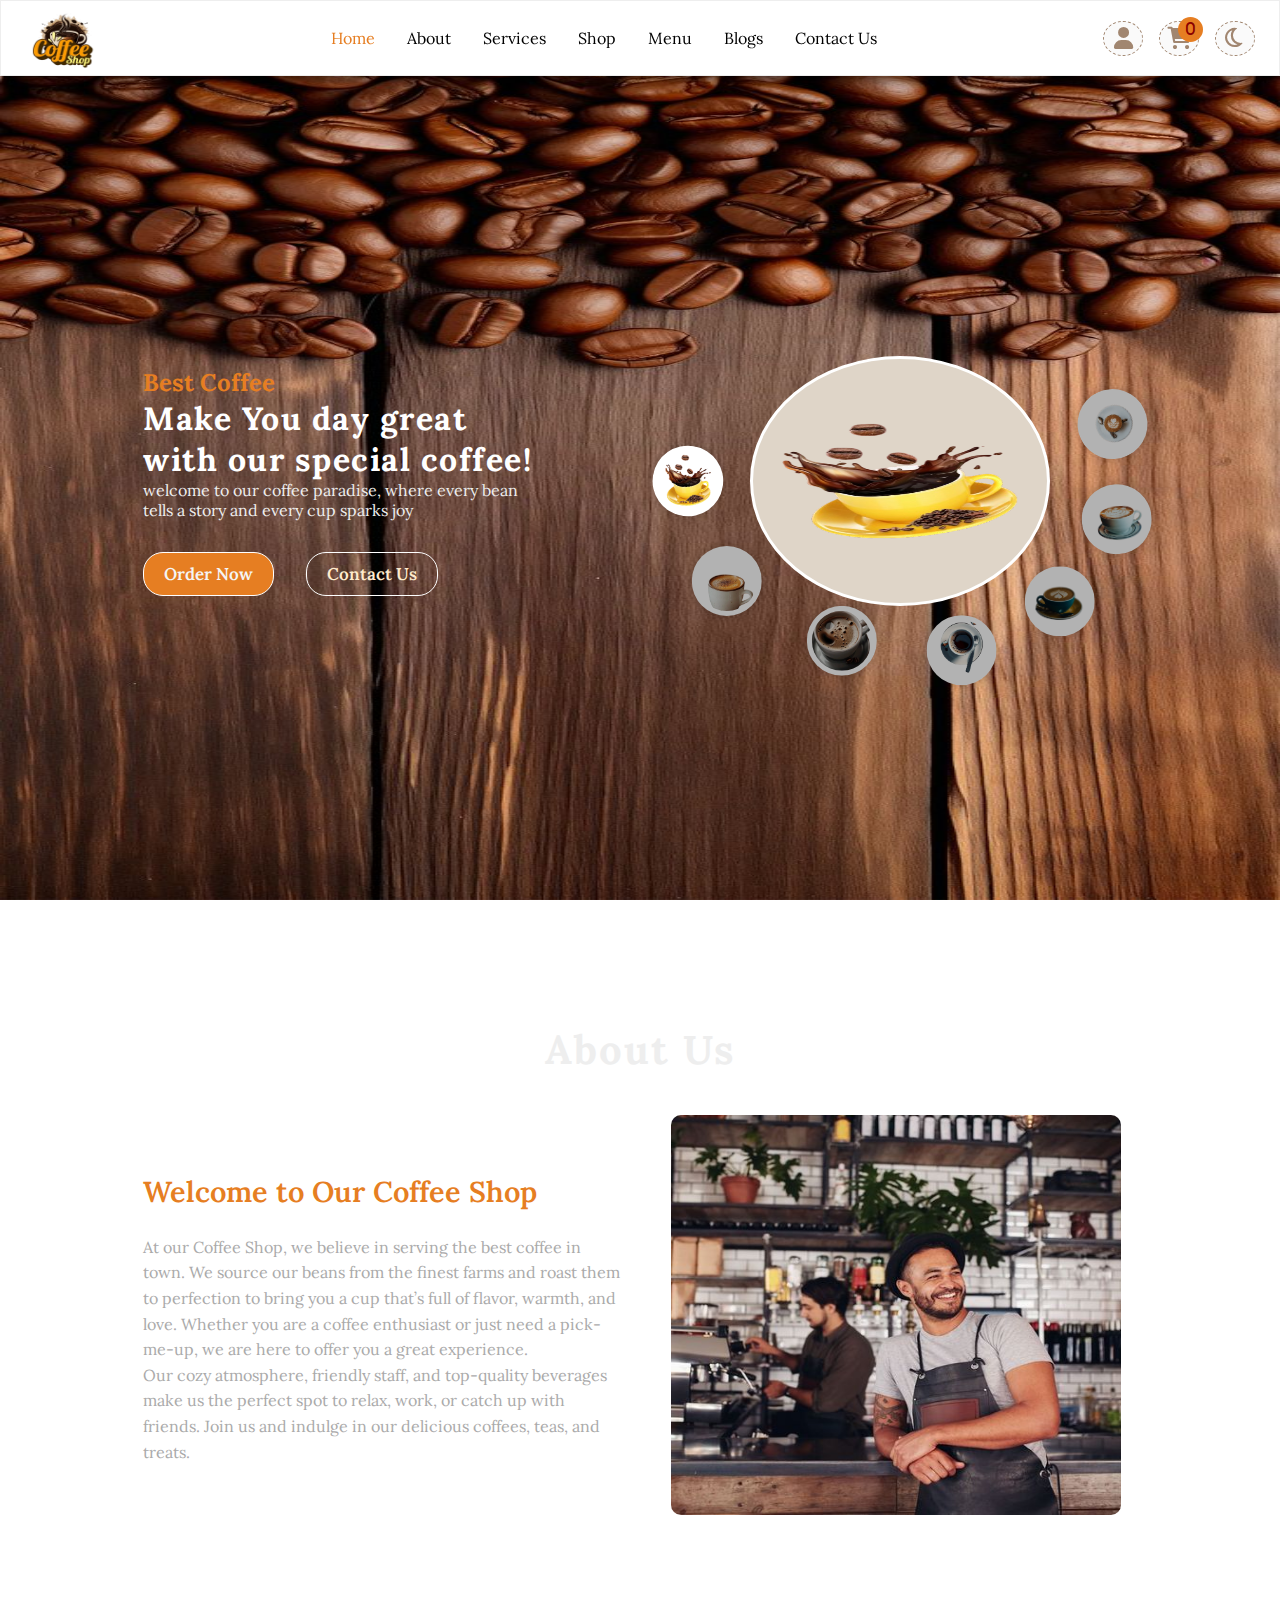
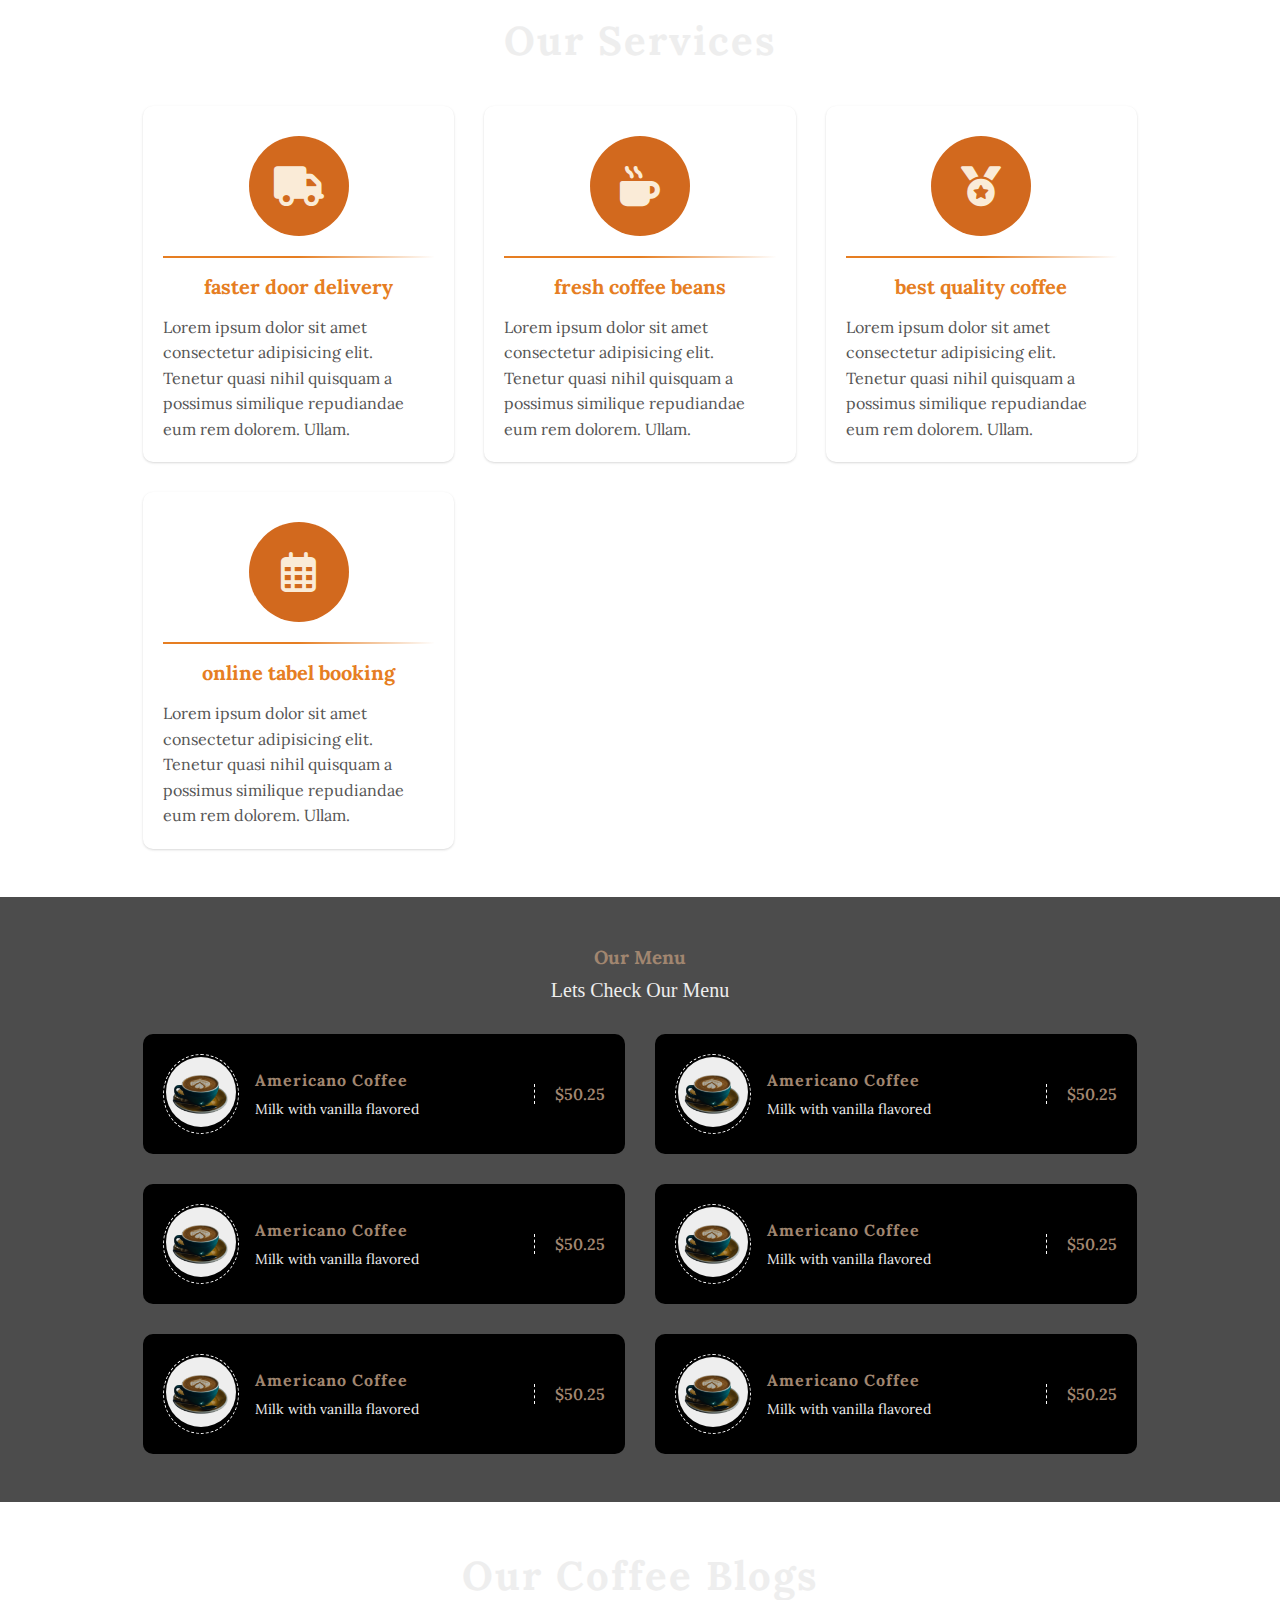
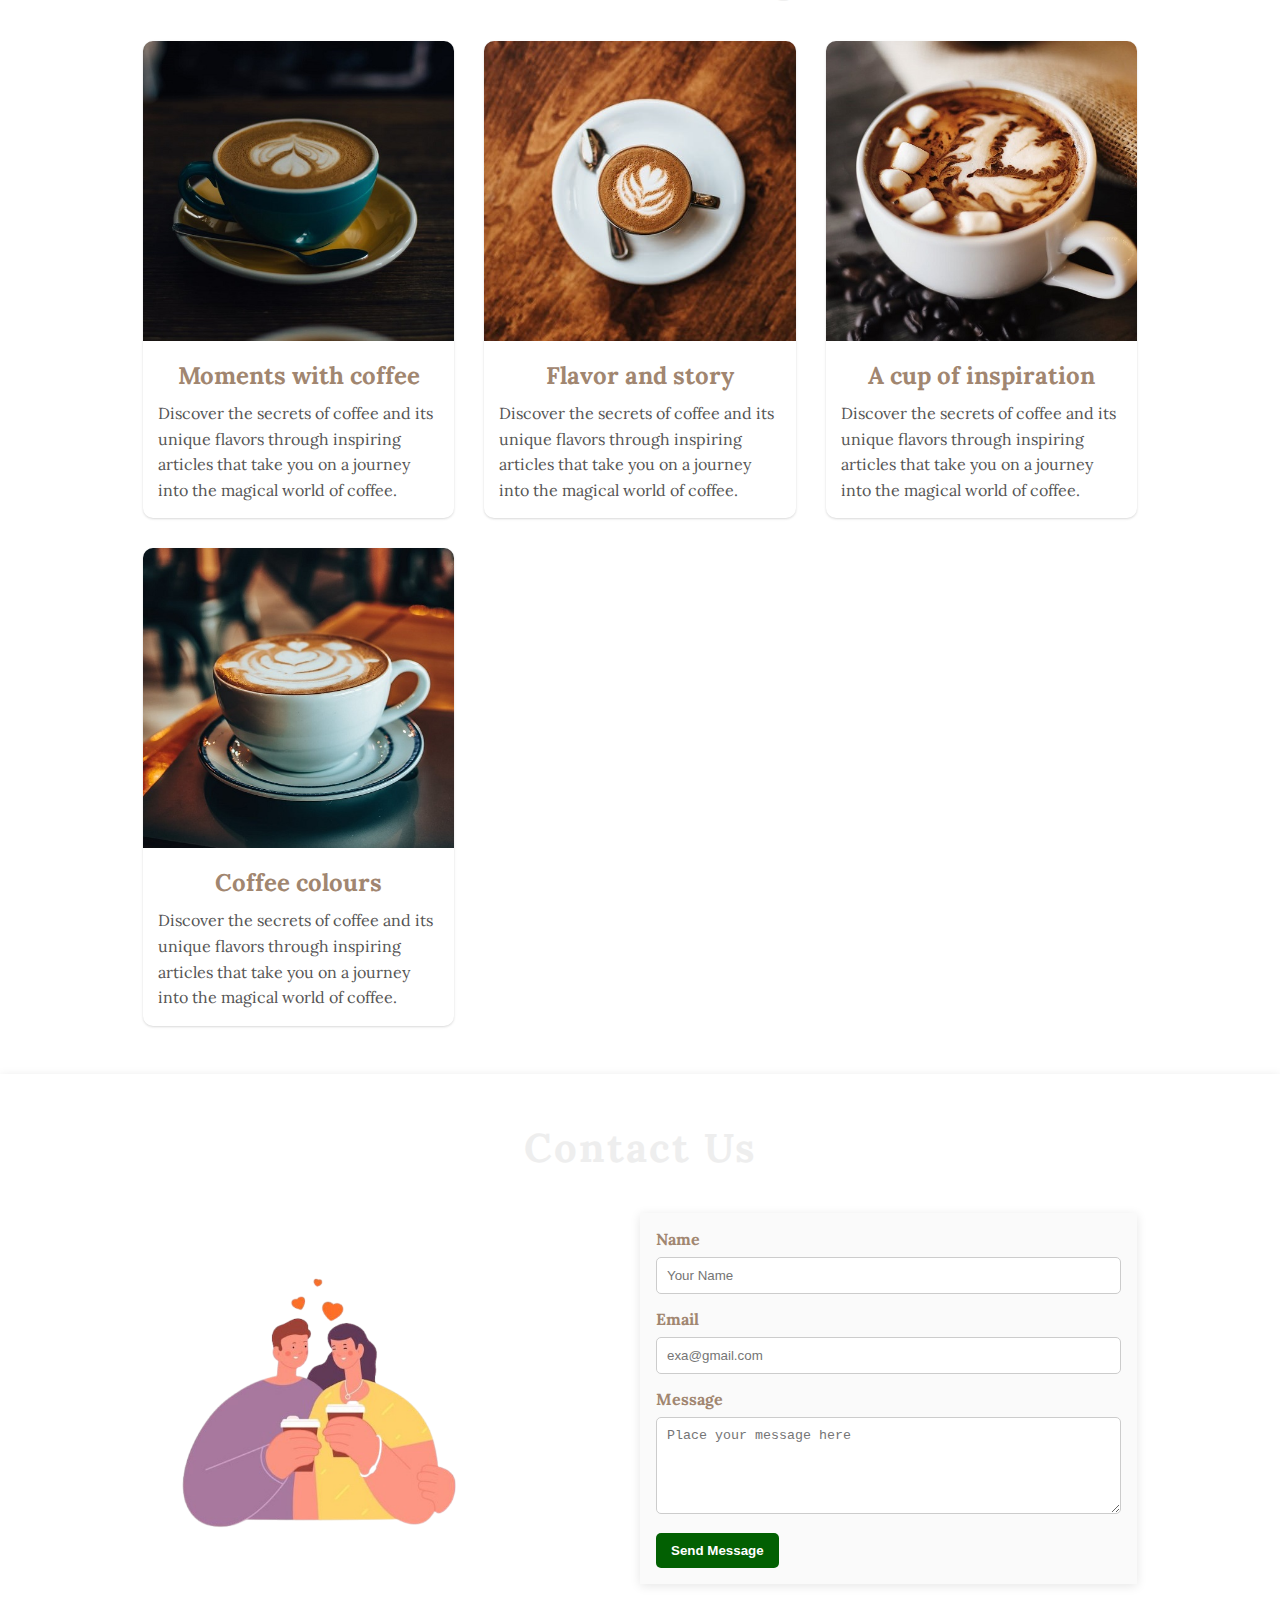
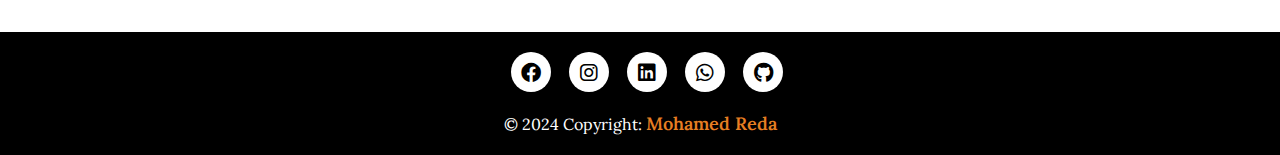
<file: index.html>
<!DOCTYPE html>
<html lang="en">
  <head>
    <meta charset="UTF-8" />
    <meta name="viewport" content="width=device-width, initial-scale=1.0" />

    <title>Coffee Shop/ Home</title>
    <link rel="icon" type="image/png" href="./images/logo.jpg" />
    <!-- fontAwesom -->
    <link
      href="https://cdnjs.cloudflare.com/ajax/libs/font-awesome/6.0.0/css/all.min.css"
      rel="stylesheet"
    />
    <!-- style css -->
    <link rel="stylesheet" href="css/style.css" />
    <!-- google fonts1 -->
    <link rel="preconnect" href="https://fonts.googleapis.com" />
    <link rel="preconnect" href="https://fonts.gstatic.com" crossorigin />
    <link
      href="https://fonts.googleapis.com/css2?family=Lora:wght@500&display=swap"
      rel="stylesheet"
    />
  </head>
  <body>
    <!-- popap form -->
    <div class="cover-form">
      <div class="container-form">
        <span id="close-form">X</span>
        <div class="sign-up">
          <form action="" method="get">
            <h1>Create new Account</h1>
            <input type="text" placeholder="Name" id="sign-up-name"/>
            <input type="email" placeholder="Email" id="sign-up-email" />
            <input type="password" placeholder="Password" id="sign-up-password" />
            <input type="submit" value="Submit" id="sign-up-submit">
            <div id="btn-signin">Sign in Now</div>
          </form>
        </div>

        <div class="sign-in">
          <form action="" method="get">
            <h1>Sign In Now</h1>
            <input  name= "email" placeholder="Email" id="sign-in-email" />
            <input type="password" placeholder="Password" id="sign-in-password" />
            <input type="submit" value="Submit" id="sign-in-submit">
            <div id="btn-signup">Register Now</div>
          </form>
        </div>
      </div>
    </div>
    <!-- header -->
    <header>
      <!-- logo -->
      <div class="logo">
        <img src="./images/logo-1.png" alt="logo" srcset="" />
      </div>
      <!-- links -->
      <nav>
        <ul>
          <li><a href="./index.html" class="active">home</a></li>
          <li><a href="#about">about</a></li>
          <li><a href="#Services">Services</a></li>
          <li><a href="./shop.html">shop</a></li>
          <li><a href="#menu">menu</a></li>
          <li><a href="#blogs">blogs</a></li>
          <li><a href="#contactus">contact us</a></li>
        </ul>
      </nav>
      <!-- icons -->
      <div class="icons">
        <i id="bars" class="fa-solid fa-bars"></i>
        <i id="user" class="fa-solid fa-user"></i>

        <i id="cart" class="fa-solid fa-cart-shopping">
          <span>0</span>
        </i>

        <i id="mode" class="fa-regular fa-moon"></i>
        
        <!-- <i class="fa-regular fa-sun"></i> -->
      </div>

    </header>

    <!-- hero section -->
    <section class="hero" id="index.html">
      <div class="container">
        <div class="content">
          <h2 class="active">Best Coffee</h2>

          <h1>Make You day great with our special coffee!</h1>
          <p>
            welcome to our coffee paradise, where every bean tells a story and
            every cup sparks joy
          </p>
          <div class="btns">
            <a class="order" href="./shop.html">Order Now</a>
            <a class="contact" href="#contactus">Contact Us</a>
          </div>
        </div>
        <div class="imgs">
          <img class="center-img" src="./images/07.png" alt="" />
          <div class="other-img">
            <img  src="./images/01.png" alt="" />
            <img src="./images/02.png" alt="" />
            <img src="./images/03.png" alt="" />
            <img src="./images/04.png" alt="" />
            <img src="./images/05.png" alt="" />
            <img src="./images/06.png" alt="" />
            <img class="active" src="./images/07.png" alt="" />
          </div>
        </div>
      </div>
    </section>
    
    <!-- about section -->
    <section class="about" id="about">
      <div class="container">
        <h2 class="section-title">About Us</h2>
        <div class="about-content">
          <div class="about-text">
            <h3>Welcome to Our Coffee Shop</h3>
            <p>
              At our Coffee Shop, we believe in serving the best coffee in town. 
              We source our beans from the finest farms and roast them to perfection 
              to bring you a cup that’s full of flavor, warmth, and love. Whether you 
              are a coffee enthusiast or just need a pick-me-up, we are here to offer 
              you a great experience.
            </p>
            <p>
              Our cozy atmosphere, friendly staff, and top-quality beverages make us 
              the perfect spot to relax, work, or catch up with friends. Join us and 
              indulge in our delicious coffees, teas, and treats. 
            </p>
          </div>
          <div class="about-image">
            <img src="images/about.jpg" alt="Coffee Shop Image" />
          </div>
        </div>
      </div>
    </section>
    
    <!-- services section -->
    <section class="Service" id="Services">
      <div class="container">
        <h1 class="section-title">our services</h1>
        <!-- carrds -->
        <div class="grid-boxs">
          <!-- 1 -->
          <div class="card">
            <span class="icon"><i class="fa-solid fa-truck"></i></span>
            <hr />
            <h3 class="title">faster door delivery</h3>
            <p>
              Lorem ipsum dolor sit amet consectetur adipisicing elit. Tenetur
              quasi nihil quisquam a possimus similique repudiandae eum rem
              dolorem. Ullam.
            </p>
          </div>
          <!-- 2 -->
          <div class="card">
            <span class="icon"><i class="fa-solid fa-mug-hot"></i></span>
            <hr />
            <h3 class="title">fresh coffee beans</h3>
            <p>
              Lorem ipsum dolor sit amet consectetur adipisicing elit. Tenetur
              quasi nihil quisquam a possimus similique repudiandae eum rem
              dolorem. Ullam.
            </p>
          </div>
          <!-- 3 -->
          <div class="card">
            <span class="icon"><i class="fa-solid fa-medal"></i></span>
            <hr />
            <h3 class="title">best quality coffee</h3>
            <p>
              Lorem ipsum dolor sit amet consectetur adipisicing elit. Tenetur
              quasi nihil quisquam a possimus similique repudiandae eum rem
              dolorem. Ullam.
            </p>
          </div>
          <!-- 4 -->
          <div class="card">
            <span class="icon"
              ><i class="fa-regular fa-calendar-days"></i
            ></span>
            <hr />
            <h3 class="title">online tabel booking</h3>
            <p>
              Lorem ipsum dolor sit amet consectetur adipisicing elit. Tenetur
              quasi nihil quisquam a possimus similique repudiandae eum rem
              dolorem. Ullam.
            </p>
          </div>
        </div>
      </div>
    </section>
    <!-- menu section -->
    <section class="menu" id="menu">
      <div class="container">
        <div class="heading">
          <h3>Our Menu</h3>
          <p>lets check our menu</p>
        </div>
        <div class="grid-menu">
          <!-- 1 -->
          <div class="item-menu">
            <div class="content">
              <div class="imgbox">
                <img src="./images/03.png" alt="img" />
              </div>
              <div class="infobox">
                <h4>Americano Coffee</h4>
                <p>Milk with vanilla flavored</p>
              </div>
            </div>
            <div class="price">$50.25</div>
          </div>
          <!-- 2 -->
          <div class="item-menu">
            <div class="content">
              <div class="imgbox">
                <img src="./images/03.png" alt="img" />
              </div>
              <div class="infobox">
                <h4>Americano Coffee</h4>
                <p>Milk with vanilla flavored</p>
              </div>
            </div>
            <div class="price">$50.25</div>
          </div>
          <!-- 2 -->
          <div class="item-menu">
            <div class="content">
              <div class="imgbox">
                <img src=".//images/03.png" alt="img" />
              </div>
              <div class="infobox">
                <h4>Americano Coffee</h4>
                <p>Milk with vanilla flavored</p>
              </div>
            </div>
            <div class="price">$50.25</div>
          </div>
          <!-- 2 -->
          <div class="item-menu">
            <div class="content">
              <div class="imgbox">
                <img src=".//images/03.png" alt="img" />
              </div>
              <div class="infobox">
                <h4>Americano Coffee</h4>
                <p>Milk with vanilla flavored</p>
              </div>
            </div>
            <div class="price">$50.25</div>
          </div>
          <!-- 2 -->
          <div class="item-menu">
            <div class="content">
              <div class="imgbox">
                <img src=".//images/03.png" alt="img" />
              </div>
              <div class="infobox">
                <h4>Americano Coffee</h4>
                <p>Milk with vanilla flavored</p>
              </div>
            </div>
            <div class="price">$50.25</div>
          </div>
          <!-- 2 -->
          <div class="item-menu">
            <div class="content">
              <div class="imgbox">
                <img src=".//images/03.png" alt="img" />
              </div>
              <div class="infobox">
                <h4>Americano Coffee</h4>
                <p>Milk with vanilla flavored</p>
              </div>
            </div>
            <div class="price">$50.25</div>
          </div>
        </div>
      </div>
    </section>
    <!-- Blogs section -->
    <section class="blogs-coffee" id="blogs">
      <div class="container">
        <h2 class="section-title">Our Coffee Blogs</h2>
        <div class="blogs">
          <div class="blog-box">
            <div class="image">
              <img src="images/blog-1.jpg" alt="Coffee Blog 1" />
            </div>
            <div class="content">
              <h3>Moments with coffee</h3>
              <p>
                Discover the secrets of coffee and its unique flavors through
                inspiring articles that take you on a journey into the magical
                world of coffee.
              </p>
            </div>
          </div>
          <div class="blog-box">
            <div class="image">
              <img src="images/blog-2.jpg" alt="Coffee Blog 2" />
            </div>
            <div class="content">
              <h3>Flavor and story</h3>
              <p>
                Discover the secrets of coffee and its unique flavors through
                inspiring articles that take you on a journey into the magical
                world of coffee.
              </p>
            </div>
          </div>
          <div class="blog-box">
            <div class="image">
              <img src="images/blog-3.jpg" alt="Coffee Blog 3" />
            </div>
            <div class="content">
              <h3>A cup of inspiration</h3>
              <p>
                Discover the secrets of coffee and its unique flavors through
                inspiring articles that take you on a journey into the magical
                world of coffee.
              </p>
            </div>
          </div>
          <div class="blog-box">
            <div class="image">
              <img src="images/blog-4.jpg" alt="Coffee Blog 3" />
            </div>
            <div class="content">
              <h3>Coffee colours</h3>
              <p>
                Discover the secrets of coffee and its unique flavors through
                inspiring articles that take you on a journey into the magical
                world of coffee.
              </p>
            </div>
          </div>
        </div>
      </div>
    </section>
    <!-- Contact Us section -->
    <section class="contact-us" id="contactus">
      <h2 class="section-title">Contact us</h2>
      <div class="container">
        <div class="contact-image">
          <img src="images/content.png" alt="Coffee image" />
        </div>
        <div class="contact-form">
          <form action="#" method="post">
            <label for="name">Name</label>
            <input
              type="text"
              id="name"
              name="name"
              placeholder="Your Name"
              required
            />

            <label for="email">Email</label>
            <input
              type="email"
              id="email"
              name="email"
              placeholder="exa@gmail.com"
              required
            />

            <label for="message">Message</label>
            <textarea
              id="message"
              name="message"
              rows="5"
              placeholder="Place your message here"
              required
            ></textarea>

            <button type="submit">Send Message</button>
          </form>
        </div>
      </div>
    </section>
    <!-- footer -->
    <footer>
      <div class="icons">
        <a href="#"> <i class="fa-brands fa-facebook"></i></a>
        <a href="#"> <i class="fa-brands fa-instagram"></i></a>
        <a href="#"> <i class="fa-brands fa-linkedin"></i></a>
        <a href="#"> <i class="fa-brands fa-whatsapp"></i></a>
        <a href="#"> <i class="fa-brands fa-github"></i></a>
      </div>
      <div class="text">© 2024 Copyright: <a href="#">Mohamed Reda</a></div>
    </footer>

     <!-- Modal for Cart -->
  <div id="cart-modal" class="cart-modal">
    <div class="cart-content">
      <span id="close-cart" class="close-cart">X</span>
      <h2>Your Cart</h2>
      <div id="cart-items">
        <!-- Items will appear here dynamically -->
         <!-- <div class="cart-item">
          <img src="/images/blog-4.jpg" alt="">
          <h4 class="title">Coffee</h4>
          <span class="price">26$</span>
          <input type="number" id="quantity" value="">
         </div> -->
      </div>
      <hr>
      <div class="cart-footer">
        <p>Total: $<span id="total-price">0</span></p>
        <button id="checkout">Checkout</button>
      </div>
    </div>
  </div>
    <script src="js/main.js"></script>
    <script src="js/cart.js"></script>
    <!-- <script src="js/shop.js"></script> -->
  </body>
</html>
</file>
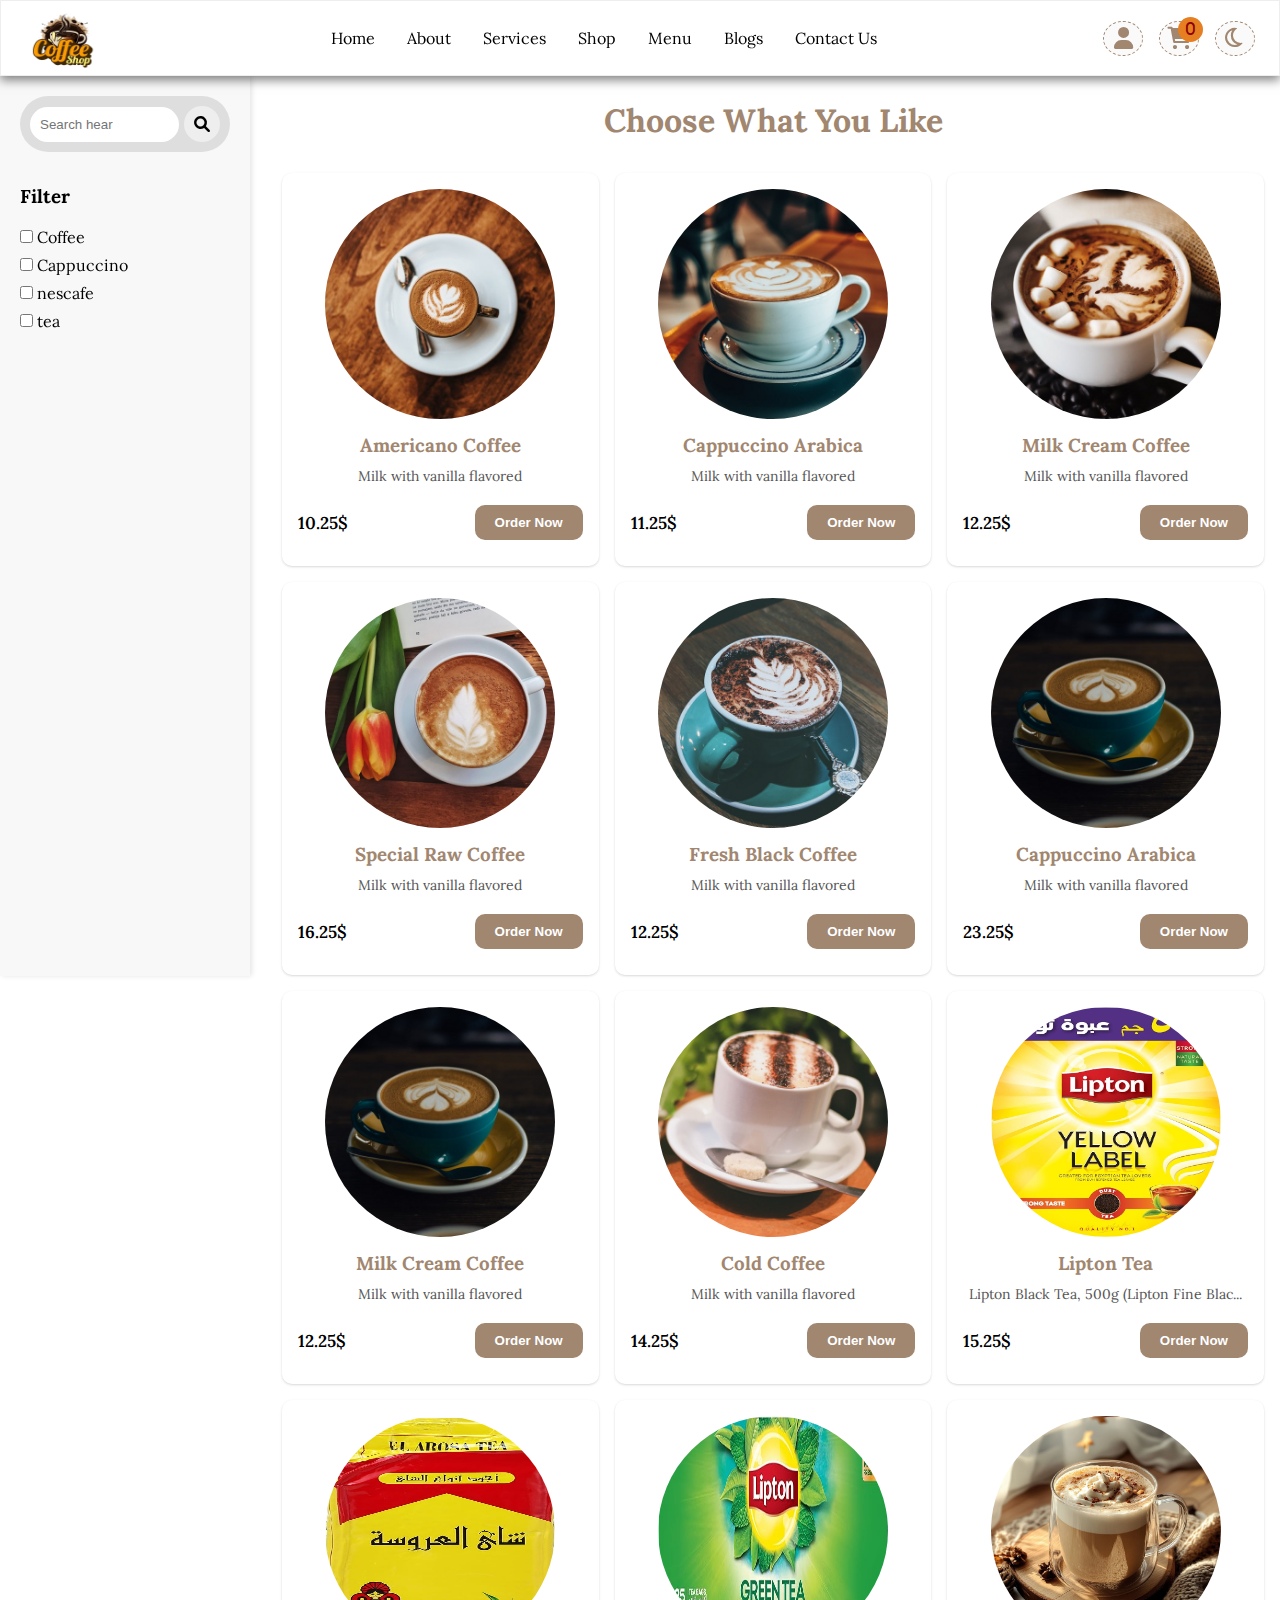
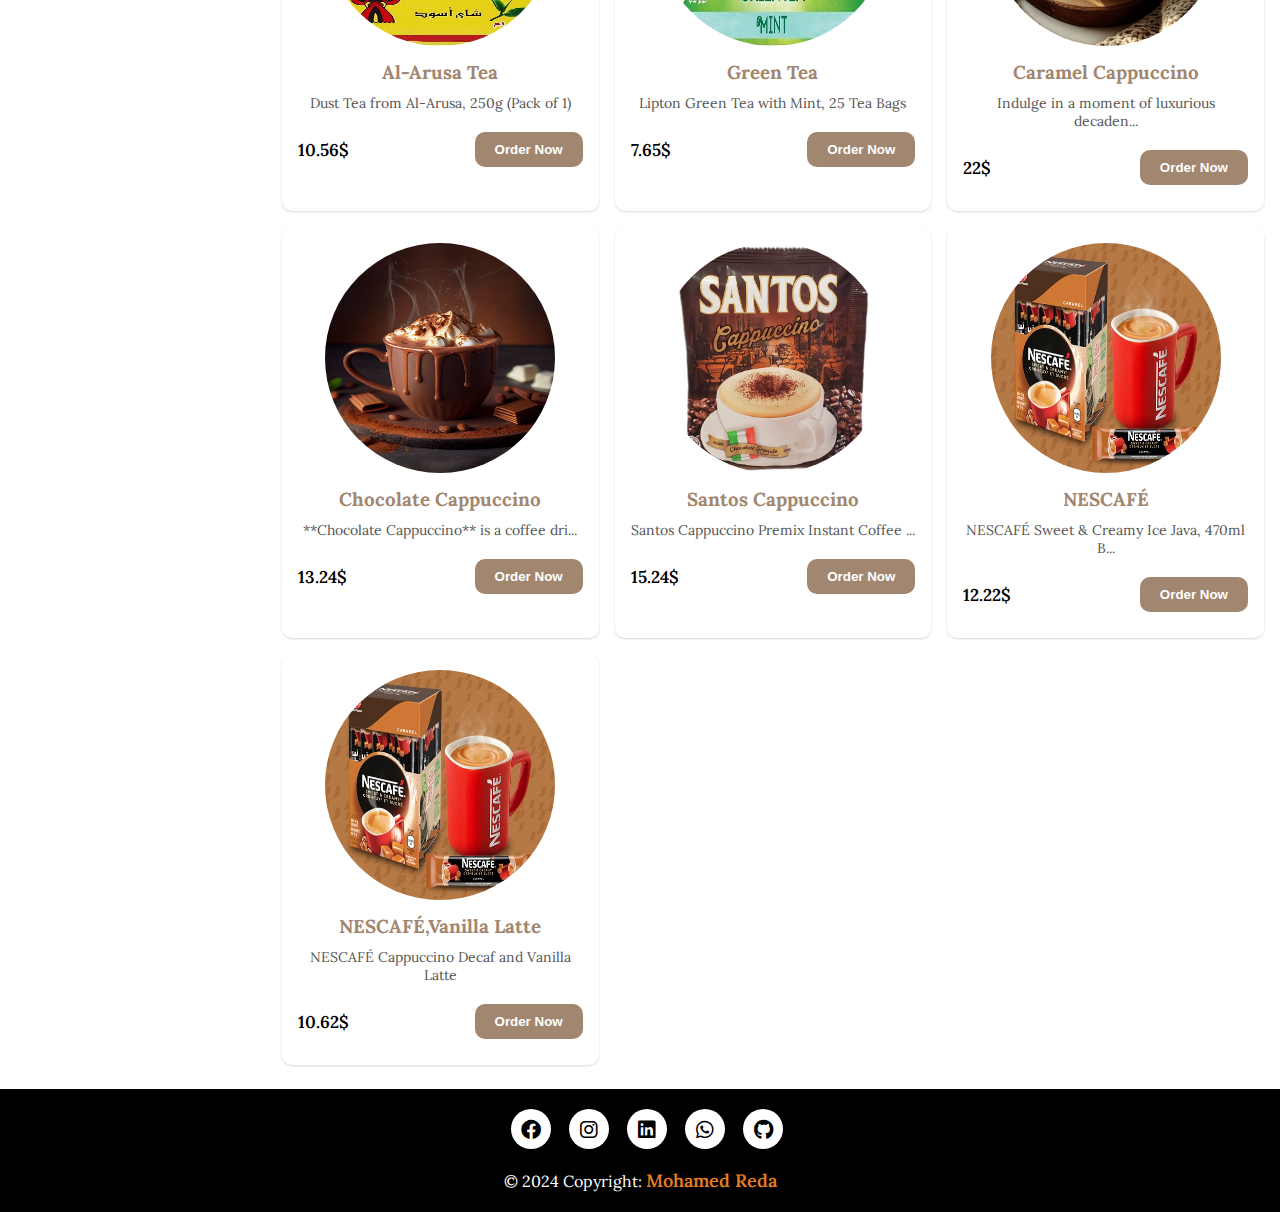
<file: shop.html>
<!DOCTYPE html>
<html lang="en">
  <head>
    <meta charset="UTF-8" />
    <meta name="viewport" content="width=device-width, initial-scale=1.0" />

    <title>Shop page</title>
    <link rel="icon" type="image/png" href="./images/logo.jpg" />
    <!-- fontAwesom -->
    <link
      href="https://cdnjs.cloudflare.com/ajax/libs/font-awesome/6.0.0/css/all.min.css"
      rel="stylesheet"
    />

    <!-- style css -->
    <link rel="stylesheet" href="css/style.css" />
    <!-- google fonts1 -->
    <link rel="preconnect" href="https://fonts.googleapis.com" />
    <link rel="preconnect" href="https://fonts.gstatic.com" crossorigin />
    <link
      href="https://fonts.googleapis.com/css2?family=Lora:wght@500&display=swap"
      rel="stylesheet"
    />
  </head>
  <body>
   <!-- popap form -->
   <div class="cover-form">
    <div class="container-form">
      <span id="close-form">X</span>
      <div class="sign-up">
        <form action="" method="get">
          <h1>Create new Account</h1>
          <input type="text" placeholder="Name" id="sign-up-name"/>
          <input type="email" placeholder="Email" id="sign-up-email" />
          <input type="password" placeholder="Password" id="sign-up-password" />
          <input type="submit" value="Submit" id="sign-up-submit">
          <div id="btn-signin">Sign in Now</div>
        </form>
      </div>

      <div class="sign-in">
        <form action="" method="get">
          <h1>Sign In Now</h1>
          <input  name="email" placeholder="Email" id="sign-in-email" />
          <input type="password" placeholder="Password" id="sign-in-password" />
          <input type="submit" value="Submit" id="sign-in-submit">
          <div id="btn-signup">Register Now</div>
        </form>
      </div>
    </div>
  </div>

    <!-- header -->
    <header>
      <!-- logo -->
      <div class="logo">
        <img src="./images/logo-1.png" alt="logo" srcset="" />
      </div>
      <!-- links -->
      <nav>
        <ul>
          <li><a href="./index.html">home</a></li>
          <li><a href="#about">about</a></li>
          <li><a href="#Services">Services</a></li>
          <li><a href="./shop.html">shop</a></li>
          <li><a href="#menu">menu</a></li>
          <li><a href="#blogs">blogs</a></li>
          <li><a href="#contactus">contact us</a></li>
        </ul>
      </nav>
      <!-- icons -->
      <div class="icons">
        <i id="bars" class="fa-solid fa-bars"></i>
        <i id="user" class="fa-solid fa-user"></i>

        <i id="cart" class="fa-solid fa-cart-shopping">
          <span>0</span>
        </i>

        <i id="mode" class="fa-regular fa-moon"></i>
        
        <!-- <i class="fa-regular fa-sun"></i> -->
      </div>

    </header>

    <!-- ************************ ordre*********************** -->
    <section class="categorys" id="shop.html">
      <div class="container-left">
        <div class="search">
          <input
            type="search"
            placeholder="Search hear"
            id="search"
            onkeyup="Search(this.value)"
          />
          <i id="search-icon" class="fa-solid fa-search"></i>
        </div>
        <div class="filter">
          <h3>Filter</h3>
          <ul>
            <li>
              <input type="checkbox" id="Coffee" />
              <label for="Coffee">Coffee</label>
            </li>
            <li>
              <input type="checkbox" id="Cappuccino" />
              <label for="Cappuccino">Cappuccino</label>
            </li>
            <li>
              <input type="checkbox" id="nescafe" />
              <label for="nescafe">nescafe</label>
            </li>
            <li>
              <input type="checkbox" id="tea" />
              <label for="tea">tea</label>
            </li>
          </ul>
        </div>
      </div>
      <div class="container-right shop">
        <h1 class="title">Choose what you like</h1>
        <div class="category-container">
          <!-- <div class="card">
            <div class="box-img">
              <img src="/images/Caramel cappuccino.jpg" alt="img" />
            </div>
            <div class="content-text">
              <h3>caramel cappuccino</h3>
              <p>Lorem ipsum dolor sit amet ipsum dolor...</p>
            </div>
            <div class="content">
              <span class="price">12$</span>
              <button>order now</button>
            </div>
          </div> -->
        </div>
      </div>
    </section>
    <!-- ************************ ordre*********************** -->
    <!-- footer -->
    <footer>
      <div class="icons">
        <a href="#"> <i class="fa-brands fa-facebook"></i></a>
        <a href="#"> <i class="fa-brands fa-instagram"></i></a>
        <a href="#"> <i class="fa-brands fa-linkedin"></i></a>
        <a href="#"> <i class="fa-brands fa-whatsapp"></i></a>
        <a href="#"> <i class="fa-brands fa-github"></i></a>
      </div>
      <div class="text">© 2024 Copyright: <a href="#">Mohamed Reda</a></div>
    </footer>

     <!-- Modal for Cart -->
  <div id="cart-modal" class="cart-modal">
    <div class="cart-content">
      <span id="close-cart" class="close-cart">X</span>
      <h2>Your Cart</h2>
      <div id="cart-items">
        <!-- Items will appear here dynamically -->
         <!-- <div class="cart-item">
          <img src="/images/blog-4.jpg" alt="">
          <h4 class="title">Coffee</h4>
          <span class="price">26$</span>
          <input type="number" id="quantity" value="">
         </div> -->
      </div>
      <hr>
      <div class="cart-footer">
        <p>Total: $<span id="total-price">0</span></p>
        <button id="checkout">Checkout</button>
      </div>
    </div>
  </div>
    <script src="js/main.js"></script>
    <script src="js/data.js"></script>
    <script src="js/cart.js"></script>
    <script src="js/shop.js"></script>
  </body>
</html>
</file>
<file: css/style.css>
:root {
  /* --main-color: #ffac05; */
  --main-color: #e67e22;
  --padding-top: 3em;
  --padding-bottom: 3em;
  --menu-color: #a18670;
}

* {
  box-sizing: border-box;
  margin: 0;
  padding: 0;
}
.active {
  color: var(--main-color);
}

.section-title {
  text-align: center;
  font-size: 40px;
  color: #eee;
  font-weight: bold;
  text-transform: capitalize;
  margin-bottom: 40px;
  letter-spacing: 2px;
}
@media (max-width: 768px) {
  .section-title {
    font-size: 28px;
  }
}
.container {
  padding-left: 15px;
  padding-right: 15px;
  margin-left: auto;
  margin-right: auto;
  width: 80%;
}
/* small */
@media (min-width: (768px)) {
  .container {
    width: 750px;
  }
}
/*medium*/
@media (min-width: (992px)) {
  .container {
    width: 970px;
  }
}
/*large*/
@media (min-width: (1200px)) {
  .container {
    width: 1170px;
  }
}
html {
  scroll-behavior: smooth;
}
body {
  font-family: "Lora", serif;
  background-color: white;
  transition: background-color 0.5s ease;
}
a {
  text-decoration: none;
}
ul {
  list-style: none;
}
/* start form */
.cover-form {
  position: fixed;
  z-index: 1111;
  width: 100%;
  height: 100%;
  background-color: rgba(0, 0, 0, 0.7);
  display: none;
  scale: 0;
  transition: all0.3s ease-in-out;
}
.cover-form.active {
  display: block;
  scale: 1;
}

.container-form {
  background-color: #fff;
  border-radius: 20px;
  position: relative;
  width: 500px;
  max-width: 100%;
  height: 500px;
  left: 50%;
  top: 50%;
  overflow: hidden;
  transform: translate(-50%, -50%);
  z-index: 999;
  padding: 3em 2em;
  transition: all 0.3s ease-in-out;
}
@media (max-width: 768px) {
  .container-form {
    width: 350px;
  }
}
.container-form.active {
  animation: popapform 1s linear;
}

@keyframes popapform {
  0% {
    scale: 0;
    width: 0;
    height: 0;
  }
  40% {
    scale: 1.2;
  }
  50% {
    scale: 0.8;
  }

  100% {
    width: 500px;
    height: 500px;
    scale: 1;
  }
}

.container-form form {
  background-color: #fff;
  display: flex;
  /* align-items: center; */
  justify-content: center;
  flex-direction: column;
  padding: 0 40px;
  height: 100%;
}

.container-form form h1 {
  margin-bottom: 1em;
  color: var(--menu-color);
}
.container-form input {
  background-color: #eee;
  border: 1px solid #aaa;
  margin: 8px 0;
  padding: 10px 15px;
  font-size: 15px;
  border-radius: 8px;
  width: 100%;
  outline: none;
}
.container-form input:focus {
  border: 1px solid var(--menu-color);
}
.container-form input[type="submit"] {
  background-color: green;
  color: white;
  font-weight: 600;
  font-size: 16px;
  width: fit-content;
  cursor: pointer;
}
.container-form input[type="submit"]:hover {
  background-color: #088255;
  scale: 0.99;
}
.container-form form div {
  background-color: #512da8;
  color: #fff;
  font-size: 15px;
  padding: 10px;
  border: 1px solid transparent;
  border-radius: 8px;
  font-weight: 600;
  letter-spacing: 0.5px;
  text-transform: capitalize;
  margin-top: 10px;
  cursor: pointer;
  text-align: center;
  transition: all 0.3s ease-in-out;
}
.container-form form div:hover {
  text-decoration: underline;
  background-color: #252d6a;
}

.sign-in,
.sign-up {
  position: absolute;
  top: 0;
  height: 100%;
  transition: all 0.6s ease-in-out;
}
.sign-in {
  left: 0;
  width: 100%;
  z-index: 2;
}

.sign-up {
  left: 0;
  width: 100%;
  opacity: 0;
  z-index: 1;
}

.sign-up.active {
  opacity: 1;
  z-index: 3;
}
#close-form {
  color: red;
  position: absolute;
  right: 20px;
  top: 20px;
  display: block;
  z-index: 4;
  background: #eee;
  width: 30px;
  height: 30px;
  text-align: center;
  line-height: 30px;
  border-radius: 5px;
  cursor: pointer;
  font-size: 20px;
  font-weight: bold;
}

.popapwelcome {
  position: absolute;
  left: 50%;
  top: -1000%;
  transform: translate(-50%, -50%);
  background-color: white;
  width: 400px;
  height: 200px;
  display: flex;
  align-items: center;
  justify-content: center;
  border-radius: 10px;
  font-size: 24px;
  text-transform: capitalize;
  opacity: 1;
  transition: 2s ease-in-out;
}
.popapwelcome .closebtn {
  position: absolute;
  top: 16px;
  right: 16px;
  background-color: #eee;
  width: 30px;
  height: 30px;
  text-align: center;
  line-height: 30px;
  font-weight: 600;
  font-size: 20px;
  color: red;
  border-radius: 5px;
  cursor: pointer;
}
/* End form */
/* start header */
header {
  position: sticky;
  top: 0;
  display: flex;
  align-items: center;
  justify-content: space-between;
  padding: 0 1.5em;
  background-color: white;
  color: black;
  z-index: 999;
  box-shadow: 0 4px 10px rgba(0, 0, 0, 0.5);
  border: 1px solid #eee;
}
header .logo img {
  width: 80px;
  height: 70px;
  position: relative;
  scale: 1.5;
}
nav ul {
  display: flex;
  align-items: center;
  justify-content: center;
  gap: 2em;
}
nav ul li a {
  color: black;
  text-transform: capitalize;
}
nav a.active {
  /* color: #ff5733;  */
  color: var(--main-color); 
}
header .icons {
  display: flex;
  align-items: center;
  justify-content: center;
  gap: 1em;
}
header .icons i {
  cursor: pointer;
  font-size: 22px;
  background-color: #fafafa;
  color: var(--menu-color);
  padding: 5px;
  border-radius: 50%;
  width: 40px;
  height: 35px;
  border: 1px dashed var(--menu-color);
  display: flex;
  align-items: center;
  justify-content: center;
}
header .icons i:first-child {
  border-radius: 5px;
  text-align: center;
  border: none;
  display: none;
  width: 40px;
  height: 35px;
}
#cart {
  position: relative;
}
#cart span {
  position: absolute;
  background-color: var(--main-color);
  font-size: 14px;
  color: darkred;
  width: 25px;
  height: 25px;
  text-align: center;
  line-height: 25px;
  border-radius: 50%;
  right: -5px;
  top: -5px;
}
/* ////////////////////////// */
/* Modal styles */
.cart-modal {
  display: none; /* Hidden by default */
  position: fixed;
  top: 0;
  left: 0;
  width: 100%;
  height: 100%;
  background-color: rgba(0, 0, 0, 0.7); /* Background overlay */
  z-index: 1000;
  justify-content: flex-end;
}

/* Modal content */
.cart-content {
  background-color: white;
  padding: 20px;
  border-radius: 10px;
  width: 350px;
  min-height: 100vh;
  max-height: 80%;
  overflow-y: auto;
}

/* Close button */
.close-cart {
  position: absolute;
  top: 20px;
  right: 20px;
  cursor: pointer;
  font-size: 20px;
  font-weight: bold;
  color: red;
  background-color: #eee;
  border: 1px solid #aaa;
  padding: 5px 10px;
  border-radius: 5px;
  font-family: sans-serif;
}

/* Cart items */
#cart-items {
  margin-top: 20px;
}
.cart-item {
  display: flex;
  align-items: center;
  justify-content: space-between;
  border: 1px solid;
  border-radius: 5px;
  padding: 10px;
  margin-bottom: 10px;
}
.cart-item img {
  max-width: 100%;
  width: 50px;
  height: 50px;
  border-radius: 5px;
  object-fit: fill;
}
.cart-item input {
  width: 55px;
  padding: 5px;
  background-color: #fafafa;
  border: 1px solid #aaa;
  outline: none;
  border-radius: 5px;
  text-align: center;
}

/* Cart footer */
.cart-footer {
  margin-top: 20px;
  text-align: center;
}

#checkout {
  background-color: #4caf50;
  color: white;
  border: none;
  padding: 10px;
  cursor: pointer;
}
@media (max-width: 400px) {
  .cart-content {
    width: 300px;
  }
  .cart-item img {
    width: 45px;
    height: 45px;
    margin-right: 5px;
  }
  .cart-item h4,
  .cart-item span {
    font-size: 12px;
  }
  .cart-item input {
    width: 40px;
  }
}
/* ///////////////////////////////// */
header nav ul.active {
  left: 0;
}
header nav.active::after {
  width: 100%;
  height: 100vh;
  left: 0;
}
@media (max-width: 788px) {
  #bars {
    display: block;
  }

  header nav ul {
    position: absolute;
    flex-direction: column;
    padding: 20px;
    background-color: #fafafa;
    width: 350px;
    top: 100%;
    left: -100%;
    height: 100vh;
    justify-content: start;
    gap: 0;
    transition: all 0.5s ease-in-out;
    box-shadow: rgba(0, 0, 0, 0.1) 0px 1px 3px 0px,
      rgba(0, 0, 0, 0.06) 0px 1px 2px 0px;
  }
  header nav::after {
    position: absolute;
    content: "";
    background-color: rgba(0, 0, 0, 0.5);
    width: 0;
    height: 0;
    left: -100%;
    top: 100%;
    z-index: -1;
    transition: all 0.5s ease-in-out;
  }
  header nav ul li {
    display: block;
    width: 100%;
    text-align: center;
    padding: 10px;
    border-radius: 5px;
    background-color: #eee;
    margin-bottom: 1em;
    transition: all 0.3s ease-in-out;
  }
  header nav ul li:hover {
    background-color: #555;
    border: 1px solid #aaa;
  }
  header nav ul li:hover a {
    color: white;
  }
  header nav ul li a {
    color: black;
  }
}
@media (max-width: 788px) {
  header nav ul {
    width: 260px;
  }
}
/* end header */
/* start Hero section */
section.hero {
  /* background-image: linear-gradient(to right, rgb(223 213 200 / 21%), rgba(223, 213, 200, 0.8)), url(./images/bg-1.jpg);
    */
  /* background-color: #dfd5c8; */
  background-image: url(../images/bg-2.jpg);
  background-repeat: no-repeat;
  background-size: 100% 100%;
  background-attachment: fixed;
  background-position: right center;
  height: 100vh;
}
.hero .container {
  width: 90%;
  display: flex;
  align-items: center;
  justify-content: space-around;
  top: 45%;
  position: relative;
  left: 50%;
  transform: translate(-50%, -50%);
}
.hero .container .content {
  width: 35%;
  color: white;
}
.content h2 {
  color: var(--main-color);
}
.content h1 {
  letter-spacing: 1.5px;
  font-weight: 800;
}
.content p {
  font-size: 16px;
  font-weight: 400;
  color: #eee;
}
.content .btns {
  display: flex;
  align-items: center;
  justify-content: start;
  margin-top: 2em;
  gap: 2em;
}
.content .btns > a {
  border: 1px solid white;
  padding: 10px 20px;
  border-radius: 20px;
  cursor: pointer;
  font-size: 17px;
  font-weight: 600;
  color: blanchedalmond;
  overflow: hidden;
}
.content .btns a:first-child {
  background-color: var(--main-color);
  color: whitesmoke;
}
.content .btns a:last-child {
  position: relative;
}
.content .btns a:last-child::after {
  position: absolute;
  content: "";
  background-color: var(--main-color);
  width: 0;
  height: 100%;
  left: 0;
  top: 0;
  z-index: -1;
  transition: all 0.4s ease-in-out;
}
.content .btns a:last-child:hover::after {
  width: 100%;
}
.content .btns a:last-child:hover {
  color: whitesmoke !important;
}
.hero .container .imgs {
  position: relative;
  align-items: center;
  margin: 0 auto;
  width: 300px;
  height: 300px;
}
.hero .container .imgs .center-img {
  position: relative;
  top: 50%;
  left: 50%;
  transform: translate(-50%, -50%);
  width: 300px;
  max-width: 100%;
  height: 250px;
  background-color: #dfd5c8;
  object-fit: fill;
  border: 3px solid #fff;
  border-radius: 50%;
  transition: all 1s;
  animation: rotate 3s infinite linear;
}
@keyframes rotate {
  0% {
    transform: translate(-50%, -50%) translateY(0);
  }
  50% {
    transform: translate(-50%, -50%) translateY(-10px);
  }
  100% {
    transform: translate(-50%, -50%) translateY(0);
  }
}
.other-img {
  position: absolute;
  top: 50%;
  left: 50%;
  transform: translate(-50%, -50%);
  width: 100%;
  height: 100%;
  display: flex;
  justify-content: center;
  align-items: center;
}
.other-img img {
  position: absolute;
  width: 70px;
  height: 70px;
  object-fit: cover;
  border-radius: 50%;
  background-color: #fff;
  box-shadow: 0 0 10px rgba(0, 0, 0, 0.2);
  padding: 5px;
  transition: all 0.3s ease-in-out;
  cursor: pointer;
  filter: brightness(0.7);
  scale: 1;
}

.other-img img.active {
  filter: brightness(1);
  scale: 1.01;
}
.other-img img:nth-child(1) {
  transform: rotate(-15deg) translateX(220px) rotate(-11deg);
}
.other-img img:nth-child(2) {
  transform: rotate(10deg) translateX(220px) rotate(-14deg);
}
.other-img img:nth-child(3) {
  transform: rotate(37deg) translateX(200px) rotate(-37.84deg);
}
.other-img img:nth-child(4) {
  transform: rotate(70deg) translateX(180px) rotate(-70deg);
}
.other-img img:nth-child(5) {
  transform: rotate(110deg) translateX(170px) rotate(-110deg);
}
.other-img img:nth-child(6) {
  transform: rotate(150deg) translateX(200px) rotate(-150deg);
}
.other-img img:nth-child(7) {
  transform: rotate(180deg) translateX(210px) rotate(-170deg);
}

/* media quary */

@media (max-width: 768px), (max-width: 960px) {
  .hero .container {
    flex-direction: column;
  }
  .hero .container .content {
    width: 100%;
    margin-bottom: 1em;
  }
}
@media (max-width: 768px) {
  .content .btns > a {
    font-size: 14px;
  }
  .content .btns {
    justify-content: center;
  }
  .hero .container .imgs .center-img {
    width: 250px;
    height: 250px;
  }
  .other-img img {
    width: 60px;
    height: 60px;
  }
  .other-img img:nth-child(1) {
    transform: rotate(10deg) translateX(180px) rotate(-10deg);
  }
  .other-img img:nth-child(2) {
    transform: rotate(40deg) translateX(180px) rotate(-40deg);
  }
  .other-img img:nth-child(3) {
    transform: rotate(70deg) translateX(180px) rotate(-70deg);
  }
  .other-img img:nth-child(4) {
    transform: rotate(100deg) translateX(180px) rotate(-100deg);
  }
  .other-img img:nth-child(5) {
    transform: rotate(130deg) translateX(180px) rotate(-130deg);
  }
  .other-img img:nth-child(6) {
    transform: rotate(160deg) translateX(180px) rotate(-160deg);
  }
  .other-img img:nth-child(7) {
    transform: rotate(190deg) translateX(180px) rotate(-190deg);
  }
}
@media (max-width: 450px) {
  .other-img img {
    width: 40px;
    height: 40px;
  }
  .other-img img:nth-child(1) {
    transform: rotate(30deg) translateX(150px) rotate(-30deg);
  }
  .other-img img:nth-child(2) {
    transform: rotate(55deg) translateX(150px) rotate(-55deg);
  }
  .other-img img:nth-child(3) {
    transform: rotate(80deg) translateX(150px) rotate(-80deg);
  }
  .other-img img:nth-child(4) {
    transform: rotate(105deg) translateX(150px) rotate(-105deg);
  }
  .other-img img:nth-child(5) {
    transform: rotate(130deg) translateX(150px) rotate(-130deg);
  }
  .other-img img:nth-child(6) {
    transform: rotate(155deg) translateX(150px) rotate(-155deg);
  }
  .other-img img:nth-child(7) {
    transform: rotate(180deg) translateX(150px) rotate(-180deg);
  }
}
/* End Hero section */
/* ---------------------------------------------------- */
/* start about section */
.about {
  padding-bottom: var(--padding-bottom);
  padding-top: var(--padding-top);

}

.about-content {
  display: flex;
  align-items: center;
  justify-content: space-between;
  gap: 30px;
}

.about-text {
  flex: 1;
  font-size: 1.1rem;
  line-height: 1.6;
  color: #34495e;
}

.about-text h3 {
  font-size: 1.8rem;
  font-weight: 600;
  margin-bottom: 20px;
  color: #e67e22;
}
.about-text p {
  color: #aaa;
  font-size: 16px;
  line-height: 1.6;
}

.about-image {
  flex: 1;
  text-align: center;
}

.about-image img {
  width: 450px;
  height: 400px;
  max-width: 100%;
  border-radius: 10px;
}


/* Media Queries for small screens */
@media (max-width: 768px) {
  .about-content {
    flex-direction: column-reverse;
    text-align: center;
  }

  .about .about-text {
    margin-bottom: 20px;
  }

  .about .about-image img {
    margin: 0 auto;
  }
}

@media (max-width: 480px) {
  
  .about .about-text h3 {
    font-size: 1rem;
  }

  .about .about-text p {
    font-size: 1rem;
    text-align: justify;
  }
}

/* ---------------------------------------------------- */
/* start Services section */
section.Service {
  padding-top: var(--padding-top);
  padding-bottom: var(--padding-bottom);
}

.Service .container .grid-boxs {
  display: grid;
  grid-template-columns: repeat(auto-fill, minmax(250px, 1fr));
  gap: 30px;
}
.grid-boxs .card {
  background-color: white;
  box-shadow: rgba(0, 0, 0, 0.1) 0px 1px 3px 0px,
    rgba(0, 0, 0, 0.06) 0px 1px 2px 0px;
  padding: 20px;
  border-radius: 10px;
  cursor: pointer;
  transition: all 0.3s ease-in-out;
}
.grid-boxs .card:hover {
  transform: translateY(-10px);
}

.grid-boxs .card span.icon {
  display: flex;
  align-items: center;
  justify-content: center;
  margin-top: 10px;
  margin-bottom: 20px;
  font-size: 40px;
  color: antiquewhite;
  background-color: chocolate;
  border-radius: 50%;
  width: 100px;
  height: 100px;
  transform: translate(-50%, 0%);
  left: 50%;
  position: relative;
}
.grid-boxs .card hr {
  background: linear-gradient(135deg, var(--main-color) 50%, transparent);
  height: 1.5px;
  border: none;
}
.grid-boxs .card h3 {
  text-align: center;
  margin: 1rem;
  color: var(--main-color);
  font-weight: 800;
  font-size: 20px;
}
.grid-boxs .card p {
  color: #555;
  line-height: 1.6;
}
/* End Services section */
/* ----------------------------------------------------- */
/* start menu section */
section.menu {
  background-image: url(/images/menu.jpg);
  background-position: center;
  background-repeat: no-repeat;
  background-size: cover;
  background-attachment: fixed;
  padding-top: var(--padding-top);
  padding-bottom: var(--padding-bottom);
  position: relative;
}
section.menu::before {
  position: absolute;
  content: "";
  left: 0;
  top: 0;
  width: 100%;
  height: 100%;
  background-color: rgba(0, 0, 0, 0.7);
  z-index: 1;
}

.menu .heading {
  color: white;
  text-align: center;
  text-transform: capitalize;
  margin-bottom: 2em;
}
.menu .heading,
.menu .container {
  z-index: 3;
  position: relative;
  color: #eee;
}

.menu .heading h3 {
  color: var(--menu-color);
  margin-bottom: 10px;
}
.menu .heading p {
  font-size: 20px;
  font-family: fantasy;
}
.menu .container .grid-menu {
  display: grid;
  grid-template-columns: repeat(auto-fill, minmax(400px, 1fr));
  gap: 30px;
  justify-content: center;
}
@media (max-width: 768px) {
  .menu .container .grid-menu {
    grid-template-columns: repeat(auto-fill, minmax(300px, 1fr));
  }
}
.grid-menu .item-menu {
  display: flex;
  align-items: center;
  justify-content: space-between;
  background-color: black;
  padding: 20px;
  border-radius: 10px;
  transition: all 0.3s ease-in-out;
  cursor: pointer;
}
.grid-menu .item-menu:hover {
  transform: scale(0.99);
}
.grid-menu .item-menu .content {
  display: flex;
  align-items: center;
  justify-content: space-evenly;
}
.grid-menu .item-menu .content .imgbox {
  border-radius: 50%;
  padding: 2px;
  border: 1px dashed white;
  margin-right: 1em;
}
.grid-menu .item-menu .content .imgbox img {
  max-width: 100%;
  width: 70px;
  height: 70px;
  border-radius: 50%;
  background-color: #eee;
}

.grid-menu .item-menu .content .infobox h4 {
  color: var(--menu-color);
  font-weight: bold;
  letter-spacing: 1px;
}
.content .infobox p {
  font-size: 14px;
  margin-top: 10px;
  color: #eee;
}
.grid-menu .item-menu .price {
  color: var(--menu-color);
  font-size: 16px;
  font-weight: 600;
  border-left: 1px dashed white;
  padding-left: 20px;
}
@media (max-width: 768px) {
  .grid-menu .item-menu .content .infobox h4 {
    font-size: 12px;
    display: ruby-text;
  }
  .content .infobox p {
    margin-top: 0;
  }
  .grid-menu .item-menu .content .imgbox img {
    width: 50px;
    height: 50px;
  }
}
/* End menu section */

/* ----------------------------------------------------- */
/* End Blogs section */
.blogs-coffee {
  padding-bottom: var(--padding-bottom);
  padding-top: var(--padding-top);
}

.blogs {
  display: grid;
  grid-template-columns: repeat(auto-fill, minmax(250px, 1fr));
  gap: 30px;
}

.blog-box {
  background-color: white;
  box-shadow: rgba(0, 0, 0, 0.1) 0px 1px 3px 0px,
    rgba(0, 0, 0, 0.06) 0px 1px 2px 0px;
  border-radius: 10px;
  cursor: pointer;
  transition: all 0.3s ease-in-out;
  overflow: hidden;
}

.blog-box:hover {
  transform: translateY(-10px);
  box-shadow: 0 8px 12px rgba(0, 0, 0, 0.2);
}
.blog-box .image {
  position: relative;
  overflow: hidden;
}
.blog-box:hover .image img {
  transform: rotate(15deg) scale(1.3);
}
.blog-box .image img {
  width: 100%;
  height: 300px;
  max-width: 100%;
  transition: all 0.8s ease-in-out;
}

.blog-box .content {
  padding: 15px;
}

.blog-box .content h3 {
  font-size: 1.5rem;
  color: var(--menu-color);
  margin-bottom: 10px;
  text-align: center;
}

.blog-box .content p {
  font-size: 16px;
  color: #555;
  line-height: 1.6;
}
/* ----------------------------------------------------- */
/* contact us */
.contact-us {
  padding-top: var(--padding-top);
  padding-bottom: var(--padding-bottom);
  /* background-color: rgba(0, 0, 0, 0.89); */
  box-shadow: 0 2px 10px rgba(0, 0, 0, 0.1);
}
.contact-us .container {
  display: flex;
  justify-content: space-between;
  align-items: center;
  /* background-color: #00000075; */
}

.contact-form {
  background-color: #fafafa;
  padding: 1em;
  box-shadow: 0 2px 10px rgba(0, 0, 0, 0.1);
  width: 50%;
}

.contact-form label {
  display: block;
  margin-bottom: 8px;
  font-weight: bold;
  color: var(--menu-color);
}

.contact-form input,
.contact-form textarea {
  width: 100%;
  padding: 10px;
  margin-bottom: 15px;
  border: 1px solid #ccc;
  border-radius: 5px;
  outline: none;
}

.contact-form button {
  background-color: rgb(2, 96, 2);
  color: white;
  border: none;
  font-weight: 700;
  padding: 10px 15px;
  border-radius: 5px;
  cursor: pointer;
}

.contact-form button:hover {
  background-color: #28782c;
}

.contact-image img {
  max-width: 100%;
  width: 350px;
  border-radius: 8px;
  animation: moving 4s infinite linear;
}
@keyframes moving {
  0% {
    transform: translateY(0) scale(1);
  }
  50% {
    transform: translateY(-10px) scale(1.1);
  }
  100% {
    transform: translateY(0) scale(1);
  }
}
@media (max-width: 768px) {
  .contact-us .container {
    justify-content: center;
    flex-wrap: wrap !important;
  }
  .contact-image img {
    display: none;
  }
  .contact-form {
    width: 100%;
  }
}

/* --------------------------------------------- */
/* footer */
footer {
  background-color: black;
  color: white;
  padding: 20px;
  text-align: center;
}
footer .icons {
  margin-bottom: 20px;
}
footer .icons i:hover {
  background-color: #d5d5d5;
  scale: 0.95;
}
footer .icons i {
  background-color: white;
  border-radius: 50%;
  width: 40px;
  height: 40px;
  color: black;
  line-height: 40px;
  font-size: 20px;
  margin-left: 0.7em;
  cursor: pointer;
  transition: all 0.3s;
  border: 1px dashed #fefefe;
}

footer .text a {
  color: var(--main-color);
  font-size: 18px;
  font-weight: 600;
}

/* start style gategories page */
.categorys {
  display: flex;
  flex-direction: row;
  gap: 1em;
}
.container-left {
  padding: 1.5em 1em;

  flex: 0 0 250px;
  position: sticky;
  top: 0;
  height: 100vh;
  background-color: #f8f8f8;
  padding: 20px;
  box-shadow: 2px 0 5px rgba(0, 0, 0, 0.1);
  overflow-y: auto;
}
.container-left .search {
  background: rgba(0, 0, 0, 0.1);
  padding: 10px;
  border-radius: 30px;
  display: flex;
  align-items: center;
}
.container-left .search i {
  background-color: #eee;
  border-radius: 50%;
  padding: 10px;
  margin-left: 5px;
}
.container-left .search input {
  width: 100%;
  padding: 10px;
  border: none;
  border-radius: 25px;
  outline: none;
}
.container-left .filter {
  margin-top: 2em;
}
.container-left .filter h3 {
  margin-bottom: 1em;
}
.container-left .filter ul li {
  margin-bottom: 0.5em;
}
.container-right {
  padding: 1.5em 1em;
  flex: 1;
}
.no-results {
  text-align: center;
  font-size: 1.2em;
  color: #555;
  margin-top: 20px;
}
.container-right .title {
  text-align: center;
  margin-bottom: 1em;
  color: var(--menu-color);
  text-transform: capitalize;
}
.container-right .category-container {
  display: grid;
  grid-template-columns: repeat(auto-fill, minmax(250px, 1fr));
  gap: 1em;
}
.category-container .card {
  background-color: white;
  box-shadow: rgba(0, 0, 0, 0.1) 0px 1px 3px 0px,
    rgba(0, 0, 0, 0.06) 0px 1px 2px 0px;
  border-radius: 10px;
  transition: all 0.3s ease-in-out;
  overflow: hidden;
  padding: 1em;
  cursor: pointer;
  transition: transform 0.3s ease;
}
.category-container .card:hover{
  transform: translateY(-10px);
}
.category-container .box-img {
  text-align: center;
}
.category-container .box-img img {
  max-width: 100%;
  width: 230px;
  height: 230px;
  border-radius: 50%;
}
.category-container .content-text {
  margin: 10px 0;
  text-align: center;
}
.category-container .content-text h3 {
  text-transform: capitalize;
  color: var(--menu-color);
  margin-bottom: 10px;
  text-align: center;
  cursor: pointer;
}
.category-container .content-text p {
  font-size: 14px;
  color: #555;
}
.category-container .content {
  display: flex;
  align-items: center;
  justify-content: space-between;
  flex-wrap: wrap;
  padding: 10px 0;
}
.category-container .content span {
  font-size: 17px;
  font-weight: 600;
}
.category-container .content button {
  text-transform: capitalize;
  padding: 10px 20px;
  border: none;
  border-radius: 10px;
  /* font-size: 14px; */
  color: white;
  font-weight: 600;
  background-color: var(--menu-color);
  cursor: pointer;
}
/* media for small screen*/
@media (max-width: 768px) {
  .categorys {
    flex-direction: column;
  }

  .container-left {
    flex: 0 0 auto;
    width: 100%;
    height: auto;
    position: relative;
    box-shadow: none;
  }

  .container-right {
    padding: 10px;
  }

  .category-container {
    grid-template-columns: repeat(auto-fit, minmax(150px, 1fr));
  }

  .card {
    font-size: 14px;
  }
}

.popup-overlay {
  position: fixed;
  background-color: rgba(0, 0, 0, 0.7);
  left: 0;
  top: 0;
  width: 100%;
  height: 100%;
  z-index: 1000;
}
.popup-box {
  position: fixed;
  left: 50%;
  top: 50%;
  transform: translate(-50%, -50%);
  background-color: #fff;
  padding: 20px;
  border: 1px solid #ccc;
  z-index: 1001;
  width: 70%;
}
.popup-box .closebutton {
  position: absolute;
  top: -15px;
  right: -15px;
  background-color: var(--main-color);
  color: #fff;
  font-size: 23px;
  font-weight: bold;
  width: 40px;
  height: 40px;
  line-height: 40px;
  text-align: center;
  border-radius: 5px;
  cursor: pointer;
}
.popup-box .boximg {
  text-align: center !important;
}
.popup-box img {
  max-width: 100%;
  width: 80%;
  height: 330px;
  border-radius: 10px;
  margin-bottom: 20px;
}
.popup-box h2,
.popup-box h4,
.popup-box p {
  margin-bottom: 10px;
}
/* end style gategories page */
</file>
